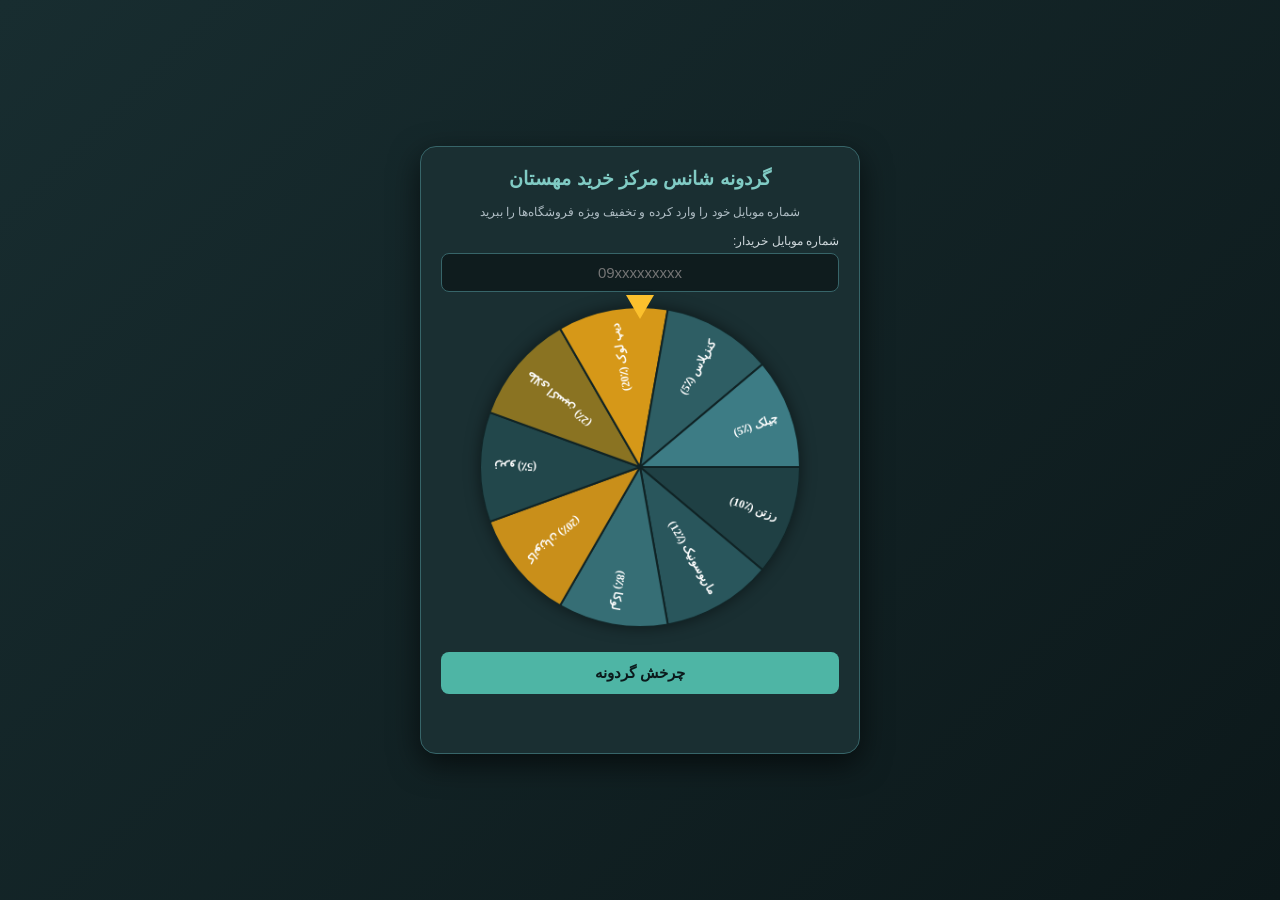
<file: static/index.html>
<!DOCTYPE html>
<html lang="fa" dir="rtl">
<head>
    <meta charset="UTF-8">
    <meta name="viewport" content="width=device-width, initial-scale=1.0">
    <title>گردونه شانس مرکز خرید مهستان</title>
    <style>
        * { box-sizing: border-box; font-family: Tahoma, 'B Nazanin', sans-serif; }
        body {
            background: linear-gradient(135deg, #182d30, #0c181a);
            color: #fff;
            min-height: 100vh;
            display: flex;
            align-items: center;
            justify-content: center;
            margin: 0;
            padding: 15px;
        }
        .wheel-container {
            background-color: #1a2f32;
            border: 1px solid #376569;
            border-radius: 16px;
            padding: 20px;
            max-width: 440px;
            width: 100%;
            text-align: center;
            box-shadow: 0 10px 30px rgba(0,0,0,0.6);
        }
        h2 { margin-top: 0; color: #80cbc4; font-size: 19px; }
        p { font-size: 12px; color: #b0bec5; margin-bottom: 15px; }
        .input-group { margin-bottom: 12px; text-align: right; }
        label { display: block; font-size: 12px; margin-bottom: 5px; color: #cfd8dc; }
        input {
            width: 100%;
            padding: 10px;
            border-radius: 8px;
            border: 1px solid #376569;
            background: #0f1c1e;
            color: #fff;
            font-size: 15px;
            text-align: center;
            outline: none;
            direction: ltr;
        }
        .canvas-wrapper {
            position: relative;
            width: 320px;
            height: 320px;
            margin: 15px auto;
        }
        #wheelCanvas {
            width: 100%;
            height: 100%;
            border-radius: 50%;
            transition: transform 4s cubic-bezier(0.12, 0.95, 0.32, 1);
            box-shadow: 0 0 15px rgba(0,0,0,0.5);
        }
        .pointer {
            position: absolute;
            top: -12px;
            left: 50%;
            transform: translateX(-50%);
            width: 0;
            height: 0;
            border-left: 14px solid transparent;
            border-right: 14px solid transparent;
            border-top: 24px solid #fbc02d;
            z-index: 10;
        }
        .btn-spin {
            background-color: #4eb5a5;
            color: #0b1a1c;
            border: none;
            padding: 12px 20px;
            font-size: 15px;
            font-weight: bold;
            border-radius: 8px;
            cursor: pointer;
            width: 100%;
            margin-top: 10px;
        }
        .btn-spin:disabled { background-color: #475a5c; cursor: not-allowed; }
        #resultMsg { margin-top: 15px; font-size: 13px; font-weight: bold; min-height: 24px; line-height: 1.6; }
    </style>
</head>
<body>

<div class="wheel-container">
    <h2>گردونه شانس مرکز خرید مهستان</h2>
    <p>شماره موبایل خود را وارد کرده و تخفیف ویژه فروشگاه‌ها را ببرید</p>

    <div class="input-group">
        <label for="mobileInput">شماره موبایل خریدار:</label>
        <input type="text" id="mobileInput" placeholder="09xxxxxxxxx" maxlength="11">
    </div>

    <div class="canvas-wrapper">
        <div class="pointer"></div>
        <canvas id="wheelCanvas" width="340" height="340"></canvas>
    </div>

    <button id="spinBtn" class="btn-spin" onclick="startSpin()">چرخش گردونه</button>
    <div id="resultMsg"></div>
</div>

<script>
    const canvas = document.getElementById('wheelCanvas');
    const ctx = canvas.getContext('2d');
    const spinBtn = document.getElementById('spinBtn');
    const mobileInput = document.getElementById('mobileInput');
    const resultMsg = document.getElementById('resultMsg');

    // فروشگاه‌های مهستان با تخفیف اختصاصی
    const segments = [
        { name: "رزتن", terminal_id: "45034950", percent: 10, color: "#1f4044" },
        { name: "ماریوسونیک", terminal_id: "99031044", percent: 12, color: "#29565c" },
        { name: "لوکا", terminal_id: "9946922", percent: 8, color: "#366e75" },
        { name: "کاتوزیان", terminal_id: "99225982", percent: 20, color: "#c98f1a" },
        { name: "زیرو", terminal_id: "099034315", percent: 5, color: "#22474b" },
        { name: "طلای اکسین", terminal_id: "45251385", percent: 2, color: "#8a7322" },
        { name: "دیپ لوک", terminal_id: "99231122", percent: 20, color: "#d69818" },
        { name: "کنزپلاس", terminal_id: "99445302", percent: 5, color: "#2e5e64" },
        { name: "چیلک", terminal_id: "99354094", percent: 5, color: "#3d7c85" }
    ];

    const numSegments = segments.length;
    const arc = (2 * Math.PI) / numSegments;
    let currentDegree = 0;
    let isSpinning = false;

    function drawWheel() {
        const radius = canvas.width / 2;
        ctx.clearRect(0, 0, canvas.width, canvas.height);

        segments.forEach((seg, i) => {
            const angle = i * arc;
            ctx.beginPath();
            ctx.fillStyle = seg.color;
            ctx.moveTo(radius, radius);
            ctx.arc(radius, radius, radius, angle, angle + arc);
            ctx.lineTo(radius, radius);
            ctx.fill();
            ctx.strokeStyle = "#102325";
            ctx.lineWidth = 2;
            ctx.stroke();

            // رسم عنوان مغازه و درصد
            ctx.save();
            ctx.translate(radius, radius);
            ctx.rotate(angle + arc / 2);
            ctx.textAlign = "right";
            ctx.fillStyle = "#ffffff";
            ctx.font = "bold 12px Tahoma";
            ctx.fillText(`${seg.name} (٪${seg.percent})`, radius - 15, 4);
            ctx.restore();
        });
    }

    drawWheel();

    async function startSpin() {
        const mobile = mobileInput.value.trim();
        if (!mobile || mobile.length < 10) {
            alert("لطفاً شماره موبایل را به درستی وارد کنید.");
            return;
        }

        if (isSpinning) return;
        isSpinning = true;
        spinBtn.disabled = true;
        resultMsg.innerText = "";

        const pickedIndex = Math.floor(Math.random() * numSegments);
        const prize = segments[pickedIndex];

        const segmentDeg = 360 / numSegments;
        const targetDeg = (360 - (pickedIndex * segmentDeg) - (segmentDeg / 2) + 270) % 360;
        const extraRounds = 5 * 360;
        currentDegree += extraRounds + (targetDeg - (currentDegree % 360) + 360) % 360;

        canvas.style.transform = `rotate(${currentDegree}deg)`;

        setTimeout(async () => {
            isSpinning = false;
            spinBtn.disabled = false;

            try {
                const response = await fetch('/api/spin', {
                    method: 'POST',
                    headers: { 'Content-Type': 'application/json' },
                    body: JSON.stringify({
                        mobile: mobile,
                        discount_percent: prize.percent,
                        terminal_id: prize.terminal_id
                    })
                });

                if (response.ok) {
                    resultMsg.innerHTML = `<span style="color:#80cbc4;">تبریک! کوپن <b>${prize.percent}٪ تخفیف</b> فروشگاه <b>${prize.name}</b> برای شماره شما فعال گردید.</span>`;
                } else {
                    resultMsg.innerText = "خطا در ثبت کوپن تخفیف.";
                }
            } catch (err) {
                resultMsg.innerText = "خطای اتصال به سرور.";
                console.error(err);
            }
        }, 4000);
    }
</script>

</body>
</html>
</file>
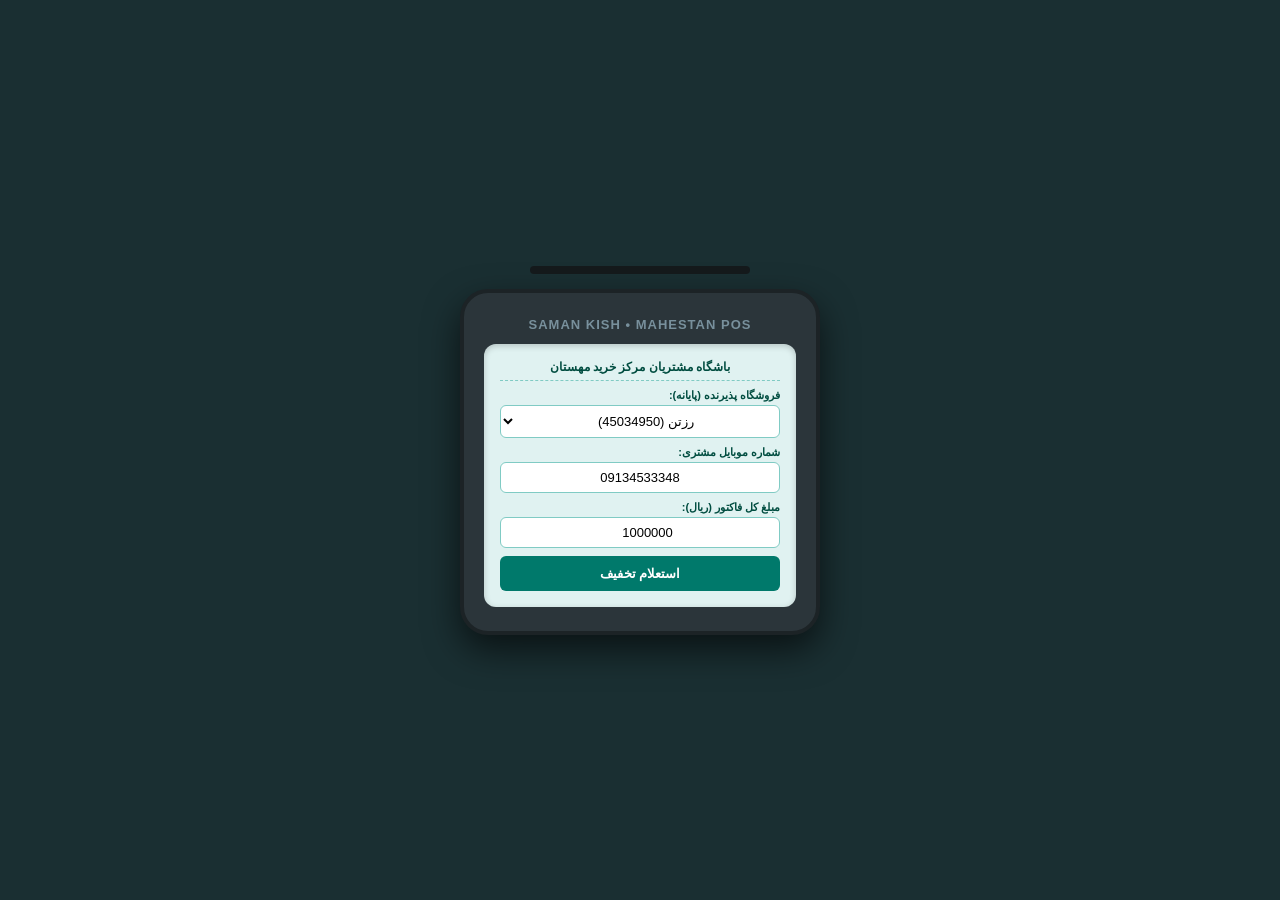
<file: static/pos.html>
<!DOCTYPE html>
<html lang="fa" dir="rtl">
<head>
    <meta charset="UTF-8">
    <meta name="viewport" content="width=device-width, initial-scale=1.0">
    <title>شبیه‌ساز پایانه فروشگاهی مهستان</title>
    <style>
        * { box-sizing: border-box; font-family: Tahoma, 'B Nazanin', sans-serif; }
        body {
            background-color: #1a2f32;
            color: #fff;
            min-height: 100vh;
            display: flex;
            align-items: center;
            justify-content: center;
            margin: 0;
            padding: 20px;
        }
        .pos-device {
            background-color: #2b353a;
            border: 4px solid #1c2326;
            border-radius: 28px;
            width: 360px;
            padding: 24px 20px;
            box-shadow: 0 15px 35px rgba(0,0,0,0.6);
            display: flex;
            flex-direction: column;
            align-items: center;
        }
        .pos-brand {
            font-size: 13px;
            color: #78909c;
            letter-spacing: 1px;
            margin-bottom: 12px;
            font-weight: bold;
        }
        .pos-screen {
            background-color: #e0f2f1;
            color: #102a2d;
            border-radius: 12px;
            width: 100%;
            padding: 16px;
            box-shadow: inset 0 2px 6px rgba(0,0,0,0.2);
            min-height: 250px;
            display: flex;
            flex-direction: column;
            justify-content: space-between;
        }
        .screen-header {
            font-size: 12px;
            font-weight: bold;
            color: #004d40;
            border-bottom: 1px dashed #80cbc4;
            padding-bottom: 6px;
            text-align: center;
        }
        .input-group { margin-top: 8px; }
        .input-group label {
            display: block;
            font-size: 11px;
            color: #004d40;
            margin-bottom: 3px;
            font-weight: bold;
        }
        .pos-screen input, .pos-screen select {
            width: 100%;
            padding: 7px;
            border: 1px solid #80cbc4;
            border-radius: 6px;
            font-size: 13px;
            text-align: center;
            outline: none;
            background: #fff;
            color: #000;
        }
        .screen-msg {
            font-size: 12px;
            line-height: 1.6;
            margin: 8px 0;
            text-align: center;
        }
        .btn-action {
            background-color: #00796b;
            color: #fff;
            border: none;
            padding: 10px;
            border-radius: 6px;
            cursor: pointer;
            font-weight: bold;
            width: 100%;
            margin-top: 8px;
            font-size: 13px;
        }
        .btn-swipe { background-color: #d32f2f; }
        .btn-swipe:hover { background-color: #b71c1c; }
        
        .paper-slot {
            width: 220px;
            height: 8px;
            background-color: #151a1c;
            border-radius: 4px;
            margin-bottom: 15px;
        }
        .receipt-container {
            width: 270px;
            background: #ffffff;
            color: #111;
            padding: 16px;
            box-shadow: 0 4px 15px rgba(0,0,0,0.3);
            font-family: 'Courier New', Courier, monospace;
            font-size: 12px;
            display: none;
            margin-top: 20px;
            border-top: 2px dashed #bbb;
            border-bottom: 4px solid #bbb;
            animation: printEffect 1.2s ease-out;
        }
        @keyframes printEffect {
            0% { transform: translateY(-30px); opacity: 0; }
            100% { transform: translateY(0); opacity: 1; }
        }
        .receipt-title {
            text-align: center;
            font-weight: bold;
            font-size: 13px;
            border-bottom: 1px dashed #333;
            padding-bottom: 8px;
            margin-bottom: 10px;
        }
        .receipt-row {
            display: flex;
            justify-content: space-between;
            margin-bottom: 5px;
        }
        .receipt-row.bold { font-weight: bold; }
        .receipt-footer {
            border-top: 1px dashed #333;
            margin-top: 10px;
            padding-top: 8px;
            text-align: center;
            font-size: 11px;
        }
    </style>
</head>
<body>

<div style="display: flex; flex-direction: column; align-items: center;">
    <div class="paper-slot"></div>

    <div class="pos-device">
        <div class="pos-brand">SAMAN KISH • MAHESTAN POS</div>
        
        <div class="pos-screen">
            <div class="screen-header">باشگاه مشتریان مرکز خرید مهستان</div>
            
            <div id="stepInputs">
                <div class="input-group">
                    <label>فروشگاه پذیرنده (پایانه):</label>
                    <select id="posTerminal">
                        <option value="45034950">رزتن (45034950)</option>
                        <option value="99031044">ماریوسونیک (99031044)</option>
                        <option value="9946922">لوکا (9946922)</option>
                        <option value="99225982">کاتوزیان (99225982)</option>
                        <option value="099034315">زیرو (099034315)</option>
                        <option value="45251385">طلای اکسین (45251385)</option>
                        <option value="99231122">دیپ لوک (99231122)</option>
                        <option value="99445302">کنزپلاس (99445302)</option>
                        <option value="99354094">چیلک (99354094)</option>
                    </select>
                </div>
                <div class="input-group">
                    <label>شماره موبایل مشتری:</label>
                    <input type="text" id="posMobile" placeholder="09xxxxxxxxx" value="09134533348" maxlength="11">
                </div>
                <div class="input-group">
                    <label>مبلغ کل فاکتور (ریال):</label>
                    <input type="number" id="posAmount" value="1000000">
                </div>
                <button class="btn-action" onclick="handleInquiry()">استعلام تخفیف</button>
            </div>

            <div id="stepSwipe" style="display: none;">
                <div class="screen-msg" id="inquiryInfo"></div>
                <button class="btn-action btn-swipe" onclick="handlePayment()">💳 کشیدن کارت و کسر وجه</button>
            </div>
        </div>
    </div>

    <div class="receipt-container" id="thermalReceipt">
        <div class="receipt-title">باشگاه مشتریان مرکز خرید مهستان</div>
        <div class="receipt-row"><span>فروشگاه:</span><span id="rcpStore">-</span></div>
        <div class="receipt-row"><span>شماره مشتری:</span><span id="rcpMobile">-</span></div>
        <div class="receipt-row"><span>مبلغ کل فاکتور:</span><span id="rcpOriginal">-</span></div>
        <div class="receipt-row"><span>تخفیف باشگاه:</span><span id="rcpDiscount">-</span></div>
        <div class="receipt-row bold"><span>مبلغ کسرشده شاپرک:</span><span id="rcpPayable">-</span></div>
        <div class="receipt-row"><span>شماره پیگیری (RRN):</span><span id="rcpRrn">-</span></div>
        <div class="receipt-footer">
            <div id="rcpCashback" style="font-weight: bold; margin-bottom: 4px;"></div>
            <div>با تشکر از خرید شما</div>
        </div>
    </div>
</div>

<script>
    let currentInquiryData = null;

    async function handleInquiry() {
        const terminal_id = document.getElementById('posTerminal').value;
        const mobile = document.getElementById('posMobile').value.trim();
        const amount = parseInt(document.getElementById('posAmount').value);

        if (!mobile || !amount) {
            alert('لطفاً اطلاعات را کامل وارد کنید.');
            return;
        }

        try {
            const res = await fetch('/api/pos/inquiry', {
                method: 'POST',
                headers: { 'Content-Type': 'application/json' },
                body: JSON.stringify({ mobile, terminal_id, amount })
            });

            currentInquiryData = await res.json();

            document.getElementById('stepInputs').style.display = 'none';
            document.getElementById('stepSwipe').style.display = 'block';

            document.getElementById('inquiryInfo').innerHTML = `
                <div>فروشگاه: <b>${currentInquiryData.store_name}</b></div>
                <div>مبلغ کل: <b>${amount.toLocaleString('fa-IR')} ریال</b></div>
                <div style="color: #c62828;">تخفیف کوپن: <b>${currentInquiryData.discount_amount.toLocaleString('fa-IR')} ریال</b></div>
                <div style="font-size: 14px; margin-top: 6px; color: #004d40;">مبلغ قابل کسر: <br><b style="font-size: 16px;">${currentInquiryData.payable_amount.toLocaleString('fa-IR')} ریال</b></div>
            `;
        } catch (e) {
            alert('خطای اتصال به سرور');
        }
    }

    async function handlePayment() {
        const terminal_id = document.getElementById('posTerminal').value;
        const fakeRrn = Math.floor(100000000000 + Math.random() * 900000000000).toString();
        const mobile = document.getElementById('posMobile').value.trim();

        try {
            const res = await fetch('/api/pos/settle', {
                method: 'POST',
                headers: { 'Content-Type': 'application/json' },
                body: JSON.stringify({
                    mobile: mobile,
                    terminal_id: terminal_id,
                    paid_amount: currentInquiryData.payable_amount,
                    rrn: fakeRrn
                })
            });

            const settleData = await res.json();

            document.getElementById('rcpStore').innerText = currentInquiryData.store_name;
            document.getElementById('rcpMobile').innerText = mobile;
            document.getElementById('rcpOriginal').innerText = currentInquiryData.original_amount.toLocaleString('fa-IR') + ' ریال';
            document.getElementById('rcpDiscount').innerText = currentInquiryData.discount_amount.toLocaleString('fa-IR') + ' ریال';
            document.getElementById('rcpPayable').innerText = currentInquiryData.payable_amount.toLocaleString('fa-IR') + ' ریال';
            document.getElementById('rcpRrn').innerText = fakeRrn;
            document.getElementById('rcpCashback').innerText = settleData.pos_message;

            document.getElementById('thermalReceipt').style.display = 'block';

            setTimeout(() => {
                document.getElementById('stepInputs').style.display = 'block';
                document.getElementById('stepSwipe').style.display = 'none';
            }, 3000);
        } catch (e) {
            alert('خطا در تسویه');
        }
    }
</script>

</body>
</html>
</file>
